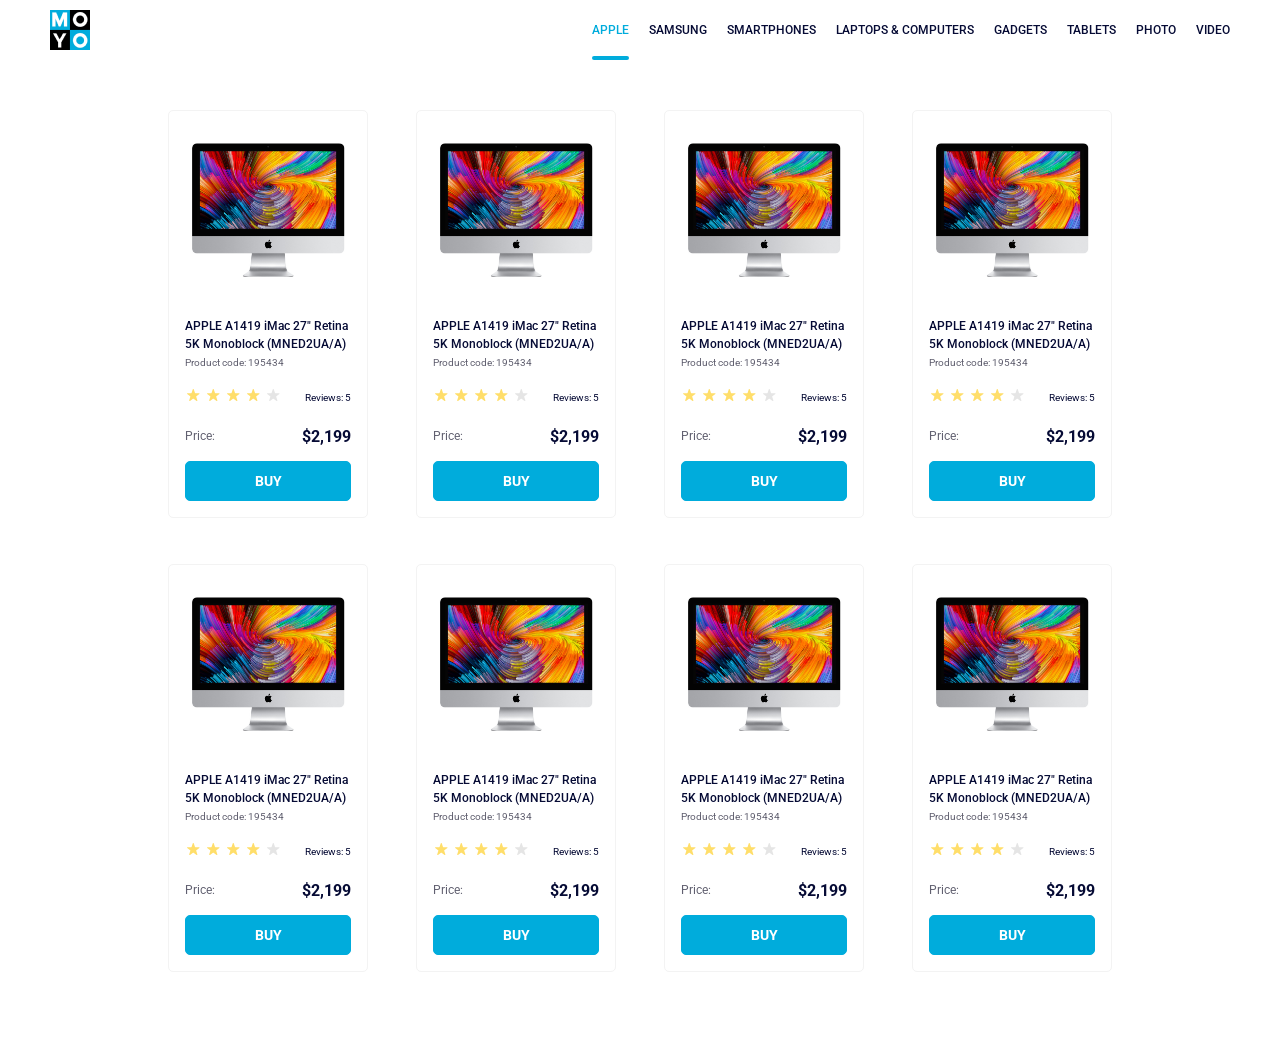
<file: index.html>
<!doctype html><html lang="en"><head><meta charset="utf-8"><meta name="viewport" content="width=device-width, initial-scale=1.0"><title>Catalog</title><link rel="preconnect" href="https://fonts.gstatic.com"><link href="https://fonts.googleapis.com/css2?family=Roboto:wght@400;500;700&display=swap" rel="stylesheet"><link rel="stylesheet" href="index.6f599834.css"></head><body> <header class="header"> <a href="index.html" class="header__logo"> <img src="logo.eddae0ff.png" alt="logo"> </a> <nav> <ul class="header__ul"> <li class="header__li"> <a href="index.html" class="header__links is-active"> Apple </a> </li> <li class="header__li"> <a href="index.html" class="header__links"> Samsung </a> </li> <li class="header__li"> <a href="index.html" class="header__links"> Smartphones </a> </li> <li class="header__li"> <a href="index.html" class="header__links" data-qa="nav-hover"> Laptops & Computers </a> </li> <li class="header__li"> <a href="index.html" class="header__links"> Gadgets </a> </li> <li class="header__li"> <a href="index.html" class="header__links"> Tablets </a> </li> <li class="header__li"> <a href="index.html" class="header__links"> Photo </a> </li> <li class="header__li"> <a href="index.html" class="header__links"> Video </a> </li> </ul> </nav> </header> <main class="main"> <div class="card" data-qa="card"> <img src="imac.202c52ff.jpeg" alt="product" class="card__image"> <div class="card__title"> APPLE A1419 iMac 27" Retina 5K Monoblock (MNED2UA/A) </div> <div class="card__code">Product code: 195434</div> <div class="card__reviews"> <div class="stars"> <div class="stars__star"></div> <div class="stars__star"></div> <div class="stars__star"></div> <div class="stars__star"></div> <div class="stars__star"></div> </div> <div class="card__reviews-label">Reviews: 5</div> </div> <div class="card__price"> <div class="card__price-word">Price:</div> <div class="card__price-value">$2,199</div> </div> <div> <a href="#" class="card__buy-button" data-qa="card-hover"> Buy </a> </div> </div> <div class="card"> <img src="imac.202c52ff.jpeg" alt="product" class="card__image"> <div class="card__title"> APPLE A1419 iMac 27" Retina 5K Monoblock (MNED2UA/A) </div> <div class="card__code">Product code: 195434</div> <div class="card__reviews"> <div class="stars"> <div class="stars__star"></div> <div class="stars__star"></div> <div class="stars__star"></div> <div class="stars__star"></div> <div class="stars__star"></div> </div> <div class="card__reviews-label">Reviews: 5</div> </div> <div class="card__price"> <div class="card__price-word">Price:</div> <div class="card__price-value">$2,199</div> </div> <div> <a href="#" class="card__buy-button"> Buy </a> </div> </div> <div class="card"> <img src="imac.202c52ff.jpeg" alt="product" class="card__image"> <div class="card__title"> APPLE A1419 iMac 27" Retina 5K Monoblock (MNED2UA/A) </div> <div class="card__code">Product code: 195434</div> <div class="card__reviews"> <div class="stars"> <div class="stars__star"></div> <div class="stars__star"></div> <div class="stars__star"></div> <div class="stars__star"></div> <div class="stars__star"></div> </div> <div class="card__reviews-label">Reviews: 5</div> </div> <div class="card__price"> <div class="card__price-word">Price:</div> <div class="card__price-value">$2,199</div> </div> <div> <a href="#" class="card__buy-button"> Buy </a> </div> </div> <div class="card"> <img src="imac.202c52ff.jpeg" alt="product" class="card__image"> <div class="card__title"> APPLE A1419 iMac 27" Retina 5K Monoblock (MNED2UA/A) </div> <div class="card__code">Product code: 195434</div> <div class="card__reviews"> <div class="stars"> <div class="stars__star"></div> <div class="stars__star"></div> <div class="stars__star"></div> <div class="stars__star"></div> <div class="stars__star"></div> </div> <div class="card__reviews-label">Reviews: 5</div> </div> <div class="card__price"> <div class="card__price-word">Price:</div> <div class="card__price-value">$2,199</div> </div> <div> <a href="#" class="card__buy-button"> Buy </a> </div> </div> <div class="card"> <img src="imac.202c52ff.jpeg" alt="product" class="card__image"> <div class="card__title"> APPLE A1419 iMac 27" Retina 5K Monoblock (MNED2UA/A) </div> <div class="card__code">Product code: 195434</div> <div class="card__reviews"> <div class="stars"> <div class="stars__star"></div> <div class="stars__star"></div> <div class="stars__star"></div> <div class="stars__star"></div> <div class="stars__star"></div> </div> <div class="card__reviews-label">Reviews: 5</div> </div> <div class="card__price"> <div class="card__price-word">Price:</div> <div class="card__price-value">$2,199</div> </div> <div> <a href="#" class="card__buy-button"> Buy </a> </div> </div> <div class="card"> <img src="imac.202c52ff.jpeg" alt="product" class="card__image"> <div class="card__title"> APPLE A1419 iMac 27" Retina 5K Monoblock (MNED2UA/A) </div> <div class="card__code">Product code: 195434</div> <div class="card__reviews"> <div class="stars"> <div class="stars__star"></div> <div class="stars__star"></div> <div class="stars__star"></div> <div class="stars__star"></div> <div class="stars__star"></div> </div> <div class="card__reviews-label">Reviews: 5</div> </div> <div class="card__price"> <div class="card__price-word">Price:</div> <div class="card__price-value">$2,199</div> </div> <div> <a href="#" class="card__buy-button"> Buy </a> </div> </div> <div class="card"> <img src="imac.202c52ff.jpeg" alt="product" class="card__image"> <div class="card__title"> APPLE A1419 iMac 27" Retina 5K Monoblock (MNED2UA/A) </div> <div class="card__code">Product code: 195434</div> <div class="card__reviews"> <div class="stars"> <div class="stars__star"></div> <div class="stars__star"></div> <div class="stars__star"></div> <div class="stars__star"></div> <div class="stars__star"></div> </div> <div class="card__reviews-label">Reviews: 5</div> </div> <div class="card__price"> <div class="card__price-word">Price:</div> <div class="card__price-value">$2,199</div> </div> <div> <a href="#" class="card__buy-button"> Buy </a> </div> </div> <div class="card"> <img src="imac.202c52ff.jpeg" alt="product" class="card__image"> <div class="card__title"> APPLE A1419 iMac 27" Retina 5K Monoblock (MNED2UA/A) </div> <div class="card__code">Product code: 195434</div> <div class="card__reviews"> <div class="stars"> <div class="stars__star"></div> <div class="stars__star"></div> <div class="stars__star"></div> <div class="stars__star"></div> <div class="stars__star"></div> </div> <div class="card__reviews-label">Reviews: 5</div> </div> <div class="card__price"> <div class="card__price-word">Price:</div> <div class="card__price-value">$2,199</div> </div> <div> <a href="#" class="card__buy-button"> Buy </a> </div> </div> </main> </body></html>
</file>
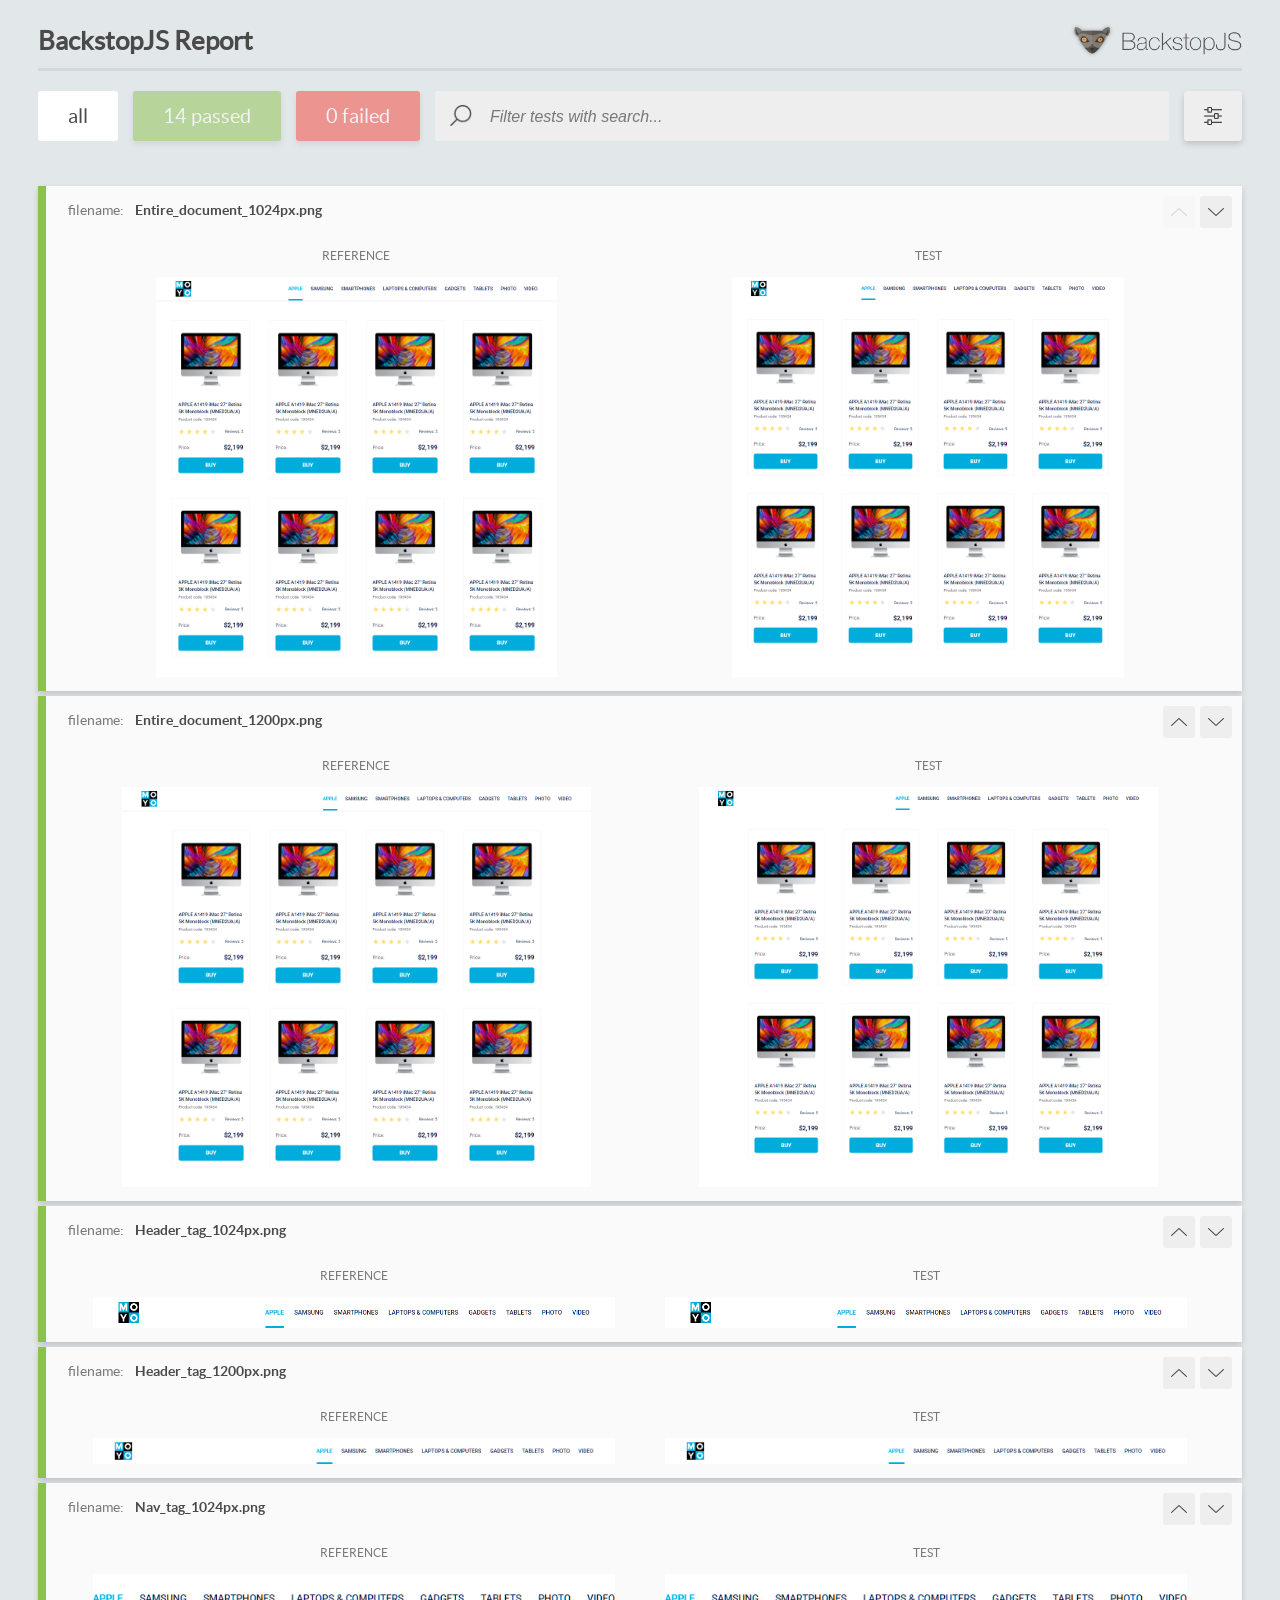
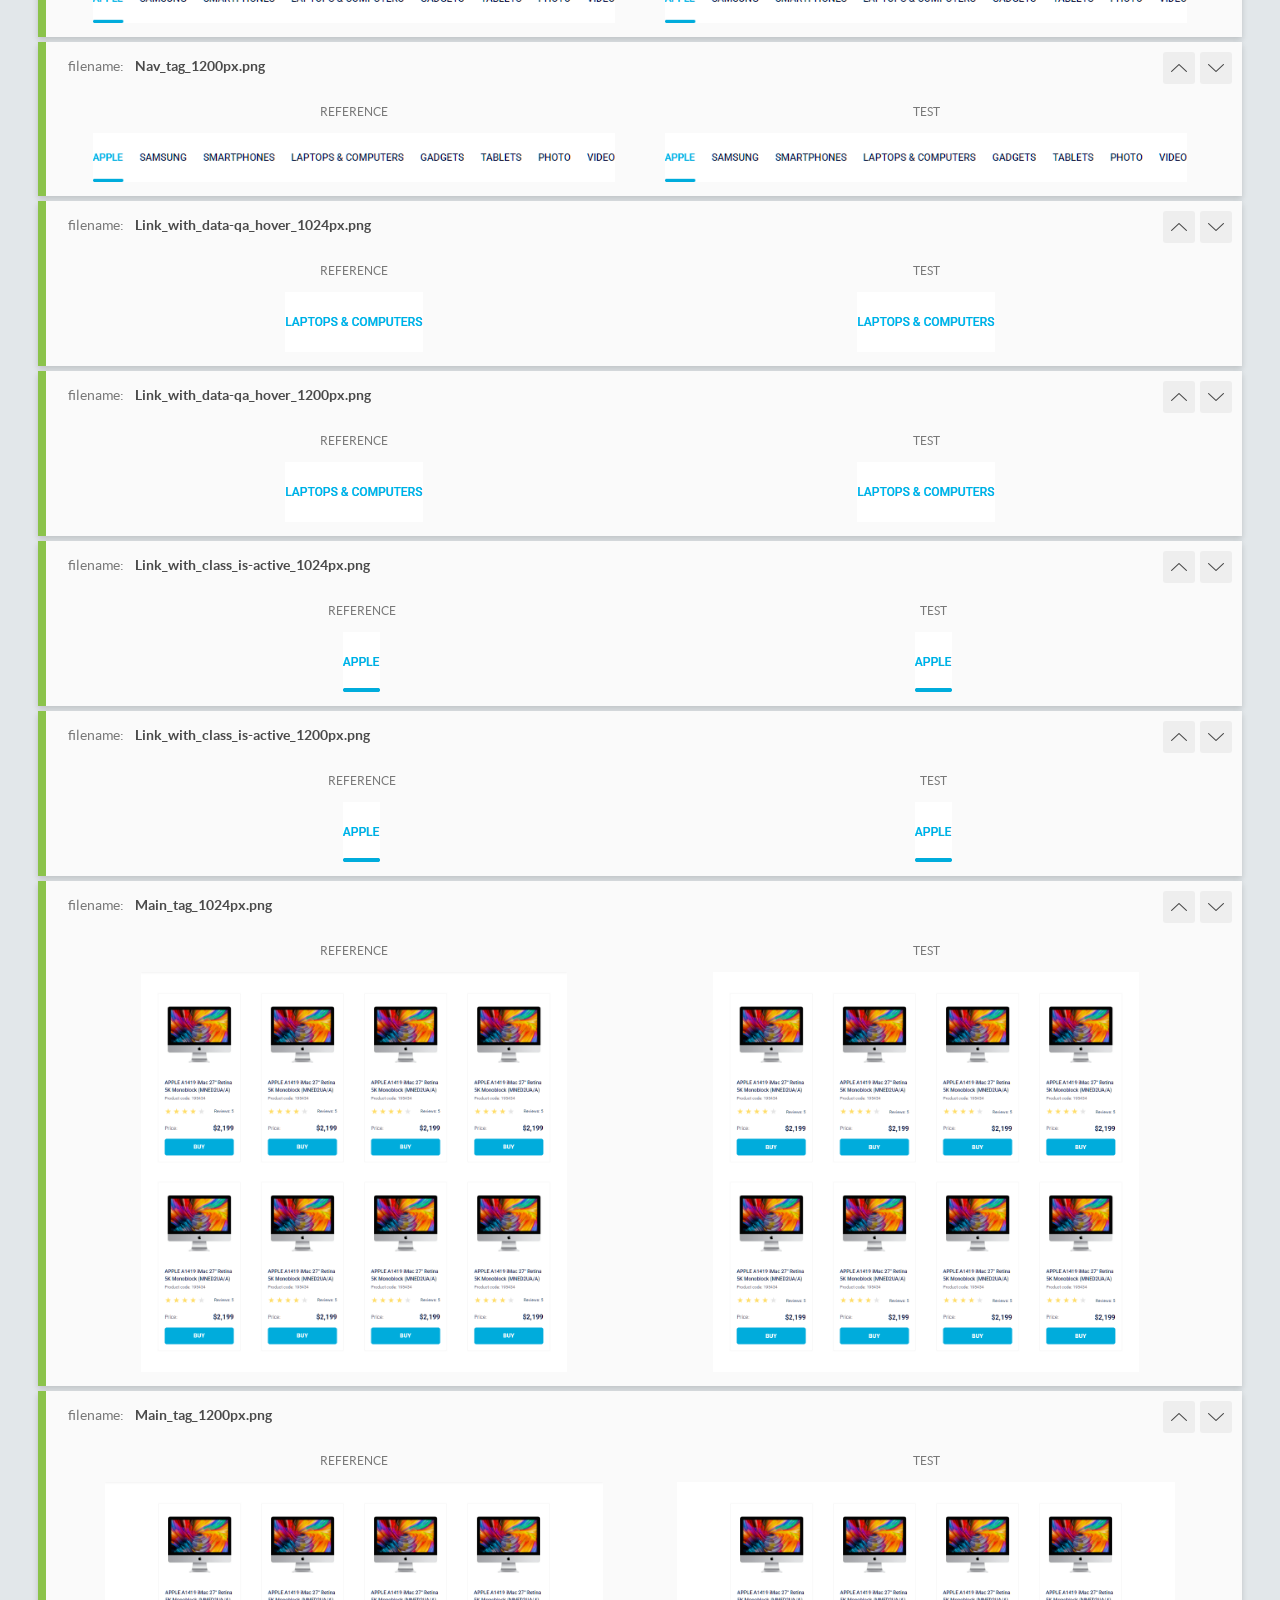
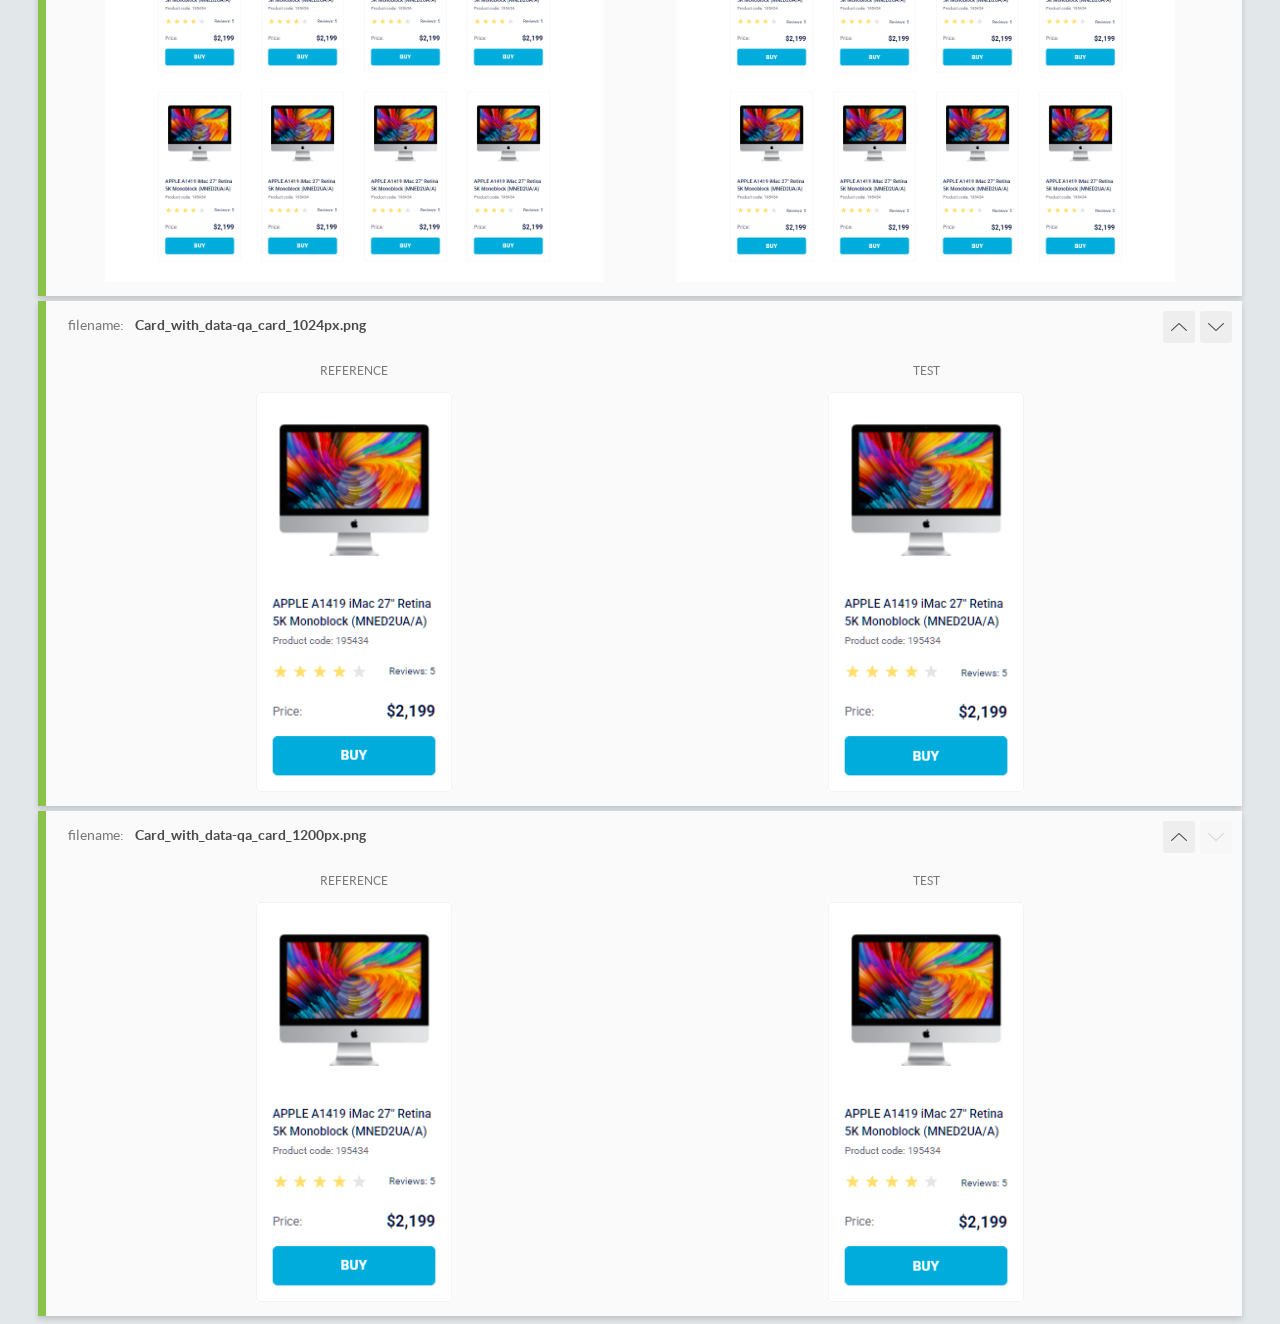
<file: report/html_report/index.html>
<!DOCTYPE html>
<html>
  <head>
    <meta charset="utf-8">
    <!-- Disable Cache -->
    <meta http-equiv="Cache-Control" content="no-cache, no-store, must-revalidate">
    <meta http-equiv="Pragma" content="no-cache">
    <meta http-equiv="Expires" content="0">

    <title>BackstopJS Report</title>

    <style>
      @font-face {
          font-family: 'latoregular';
          src: url('./assets/fonts/lato-regular-webfont.woff2') format('woff2'),
              url('./assets/fonts/lato-regular-webfont.woff') format('woff');
          font-weight: 400;
          font-style: normal;
      }
      @font-face {
          font-family: 'latobold';
          src: url('./assets/fonts/lato-bold-webfont.woff2') format('woff2'),
              url('./assets/fonts/lato-bold-webfont.woff') format('woff');
          font-weight: 700;
          font-style: normal;
      }

      .ReactModal__Body--open {
          overflow: hidden;
      }
      .ReactModal__Body--open .header {
        display: none;
      }

    </style>
  </head>
  <body style="background-color: #E2E7EA">
    <div id="root">

    </div>
    <script>
      function report (report) { // eslint-disable-line no-unused-vars
        window.tests = report;
      }
    </script>
    <script src="config.js"></script>
    <script src="index_bundle.js"></script>
  </body>
</html>
</file>
<file: index.6f599834.css>
html{margin:0;font-family:Roboto,sans-serif}body{grid-template-rows:60px 1fr;margin:0;display:grid}.header{box-sizing:border-box;color:#060b35;background-color:#fff;justify-content:space-between;align-items:center;width:100%;padding:0 50px;font-weight:500;display:flex}.header__logo{height:40px}.header__ul{gap:20px;margin:0;padding:0;display:flex}.header__li{list-style:none;position:relative}.header__links{color:#060b35;text-transform:uppercase;white-space:nowrap;align-items:center;height:60px;padding:0;font-size:12px;text-decoration:none;transition:all .3s;display:flex}.header__links:hover{color:#00acdc}.is-active:after{content:"";background-color:#00acdc;border-radius:8px;width:100%;height:4px;position:absolute;bottom:0;left:0}.is-active{color:#00acdc}.card{box-sizing:border-box;background-color:#fff;border:1px solid #f3f3f3;border-radius:5px;flex-direction:column;width:200px;padding:16px;transition:all .3s;display:flex}.card:hover{transform:scale(1.2)}.card__image{align-self:center;width:160px;height:134px;margin:16px 0 40px}.card__title{color:#060b35;margin-bottom:4px;font-weight:500;line-height:18px}.card:hover .card__title{color:#34568b}.card__code{height:14px;margin-bottom:16px}.card__reviews{justify-content:space-between;align-items:end;margin-bottom:24px;display:flex}.card__price{justify-content:space-between;align-items:center;height:18px;margin-bottom:16px;display:flex}.card__code,.card__reviews-label{font-size:10px}.card__price-word,.card__title{font-size:12px}.card__price-value,.card__buy-button{font-weight:700}.card__reviews-label,.card__code,.card__price-word{font-weight:400}.card__price-value,.card__reviews-label{color:#060b35}.card__code,.card__price-word{color:#616070}.card__buy-button{color:#fff;box-sizing:border-box;text-transform:uppercase;background-color:#00acdc;border:1px solid #00acdc;border-radius:5px;justify-content:center;align-items:center;width:100%;height:40px;font-size:14px;text-decoration:none;transition:all .3s;display:flex}.card__buy-button:hover{color:#00acdc;background-color:#fff}.stars{justify-content:space-between;width:96px;display:flex}.stars__star{background-image:url(star.822d561e.svg);background-position:50%;background-repeat:no-repeat;border-radius:.5px;width:16px;height:16px}.stars__star:nth-child(-n+4){background-image:url(star-active.edda4c43.svg)}.main{--columns-count:1;grid-template-columns:repeat(var(--columns-count),200px);box-sizing:border-box;grid-template-rows:repeat(2,408px);justify-content:center;gap:46px 48px;margin-bottom:22px;padding:50px 40px;display:grid}@media (width>=488px){.main{--columns-count:2}}@media (width>=768px){.main{--columns-count:3}}@media (width>=1024px){.main{--columns-count:4}}
/*# sourceMappingURL=index.6f599834.css.map */
</file>
